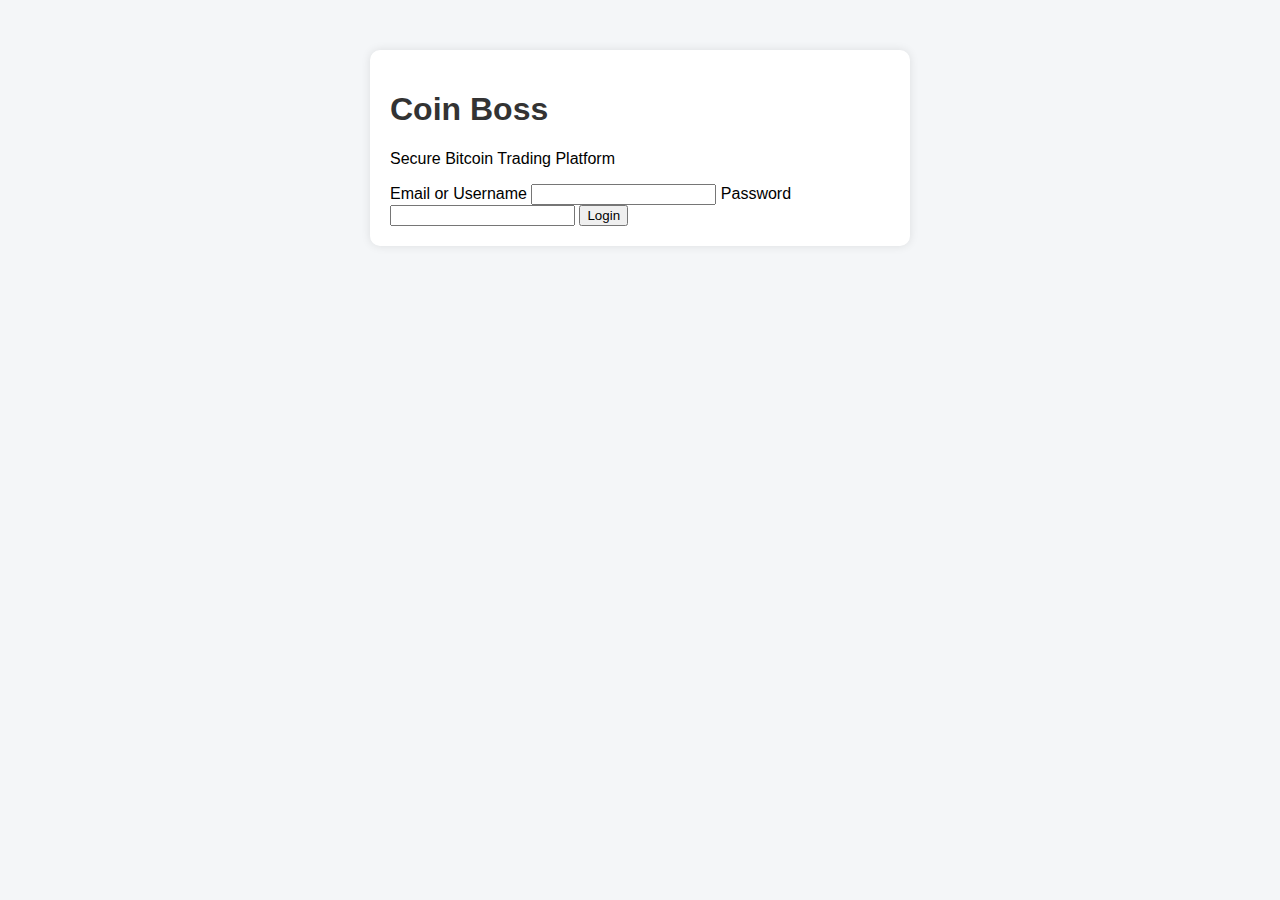
<file: index.html>
<!DOCTYPE html>
<html>
<head>
  <meta charset="UTF-8">
  <title>Coin Boss - Login</title>
  <link rel="stylesheet" href="style.css">
</head>
<body>
  <div class="login-container">
    <h1>Coin Boss</h1>
    <p>Secure Bitcoin Trading Platform</p>
    <form action="dashboard.html" method="get">
      <label>Email or Username</label>
      <input type="text" required>
      <label>Password</label>
      <input type="password" required>
      <button type="submit">Login</button>
    </form>
  </div>
</body>
</html>
</file>
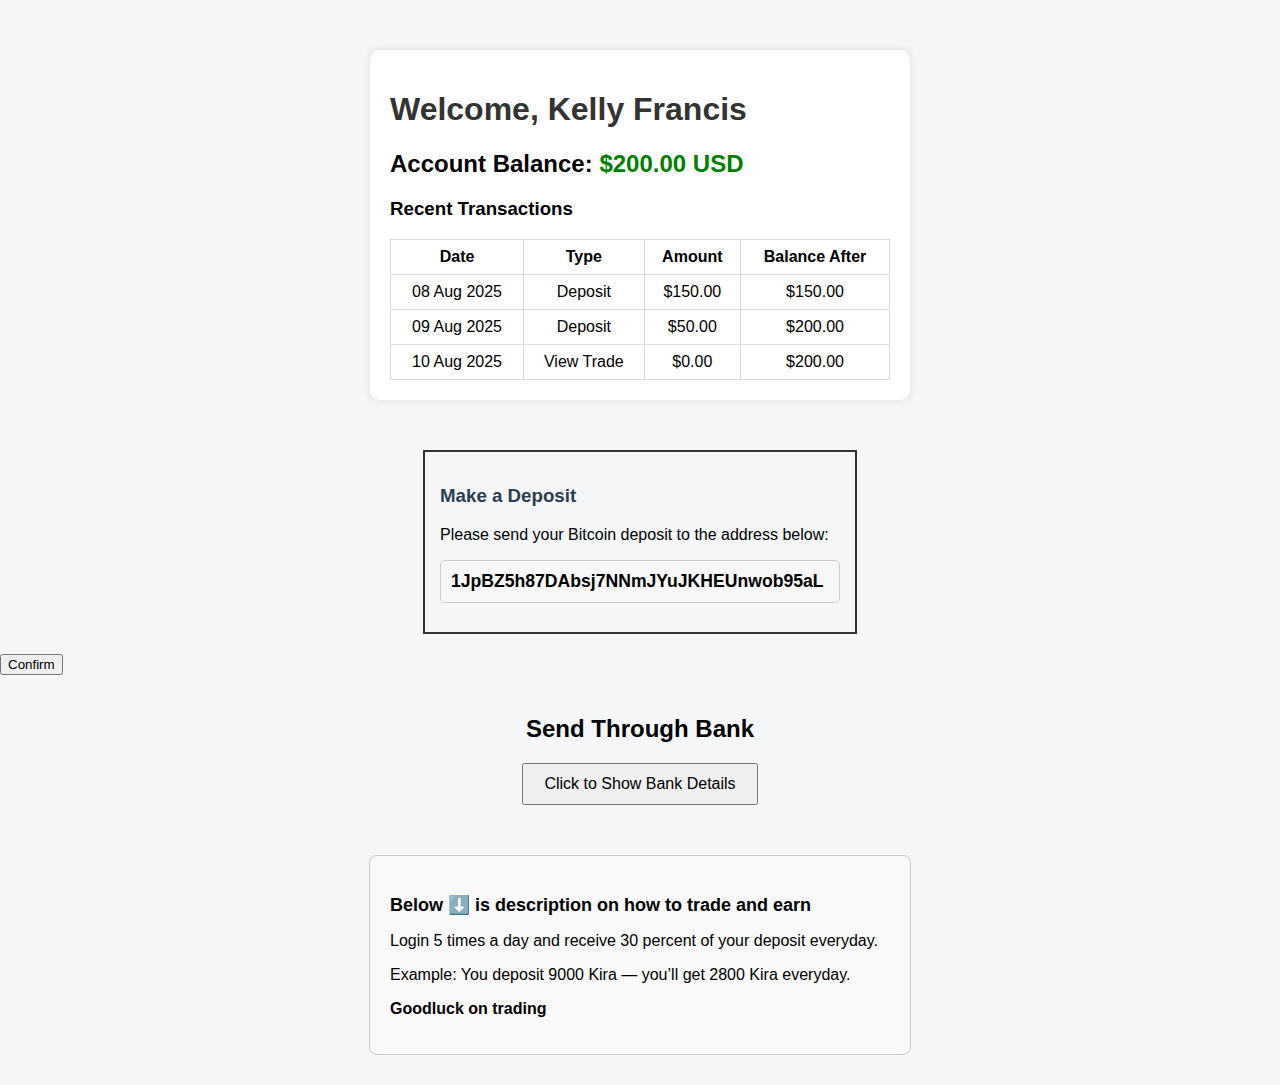
<file: dashboard.html>
<!DOCTYPE html>
<html>
<head>
  <meta charset="UTF-8">
  <title>Coin Boss - Dashboard</title>
  <link rel="stylesheet" href="style.css">
</head>
<body>
  <div class="dashboard">
    <h1>Welcome, Kelly Francis</h1>
    <h2>Account Balance: <span class="balance">$200.00 USD</span></h2>

    <h3>Recent Transactions</h3>
    <table>
      <tr>
        <th>Date</th>
        <th>Type</th>
        <th>Amount</th>
        <th>Balance After</th>
      </tr>
      <tr>
        <td>08 Aug 2025</td>
        <td>Deposit</td>
        <td>$150.00</td>
        <td>$150.00</td>
      </tr>
      <tr>
        <td>09 Aug 2025</td>
        <td>Deposit</td>
        <td>$50.00</td>
        <td>$200.00</td>
      </tr>
      <tr>
        <td>10 Aug 2025</td>
        <td>View Trade</td>
        <td>$0.00</td>
        <td>$200.00</td>
      </tr>
    </table>
  </div>
</body>
</html>


<div style="border: 2px solid #333; padding: 15px; max-width: 400px; margin: 20px auto; font-family: Arial, sans-serif;">
  <h3 style="color: #2c3e50;">Make a Deposit</h3>
  <p>Please send your Bitcoin deposit to the address below:</p>
  <div style="background: #f7f7f7; padding: 10px; word-break: break-word; font-weight: bold; font-size: 1.1em; border-radius: 5px; border: 1px solid #ccc;">
    1JpBZ5h87DAbsj7NNmJYuJKHEUnwob95aL
  </div>
  <p style="font-style: italic; font-size: 0.9em; color: #555;">
	</div> <button onclick="alert('Deposit confirmed! Thank you.')">Confirm</button>
</div>
<div class="bank-section" style="text-align: center; padding: 20px;">
  <h2>Send Through Bank</h2>
  <button onclick="document.getElementById('bankDetails').style.display='block'" style="padding: 10px 20px; font-size: 16px;">Click to Show Bank Details</button>
  
  <div id="bankDetails" style="display: none; margin-top: 15px; background: #f7f7f7; padding: 15px; border: 1px solid #ccc; max-width: 400px; margin-left: auto; margin-right: auto;">
    <p><strong>ACCT NAME:</strong> RUBIE LITOM MATOS</p>
    <p><strong>ACCT NUMBER:</strong> 7026664305</p>
    <p><strong>BANK:</strong> BSP</p>
    <p><strong>ACCT TYPE:</strong> SAVINGS</p>
  </div>
</div>

<div class="trade-description" style="max-width: 500px; margin: 30px auto; font-family: Arial, sans-serif; padding: 20px; background: #f9f9f9; border: 1px solid #ccc; border-radius: 8px;">
  <p style="font-weight: bold; font-size: 18px; margin-bottom: 10px;">Below ⬇️ is description on how to trade and earn</p>
  <p>Login 5 times a day and receive 30 percent of your deposit everyday.</p>
  <p>Example: You deposit 9000 Kira — you’ll get 2800 Kira everyday.</p>
  <p style="margin-top: 15px;"><strong>Goodluck on trading</strong></p>
</div>
</file>
<file: style.css>
body {
  font-family: Arial, sans-serif;
  background: #f4f6f8;
  margin: 0;
}

.login-container, .dashboard {
  max-width: 500px;
  margin: 50px auto;
  padding: 20px;
  background: white;
  border-radius: 10px;
  box-shadow: 0 0 10px rgba(0,0,0,0.1);
}

h1 {
  color: #333;
}

.balance {
  color: green;
}

table {
  width: 100%;
  border-collapse: collapse;
  margin-top: 15px;
}

table, th, td {
  border: 1px solid #ddd;
}

th, td {
  padding: 8px;
  text-align: center;
}
</file>
